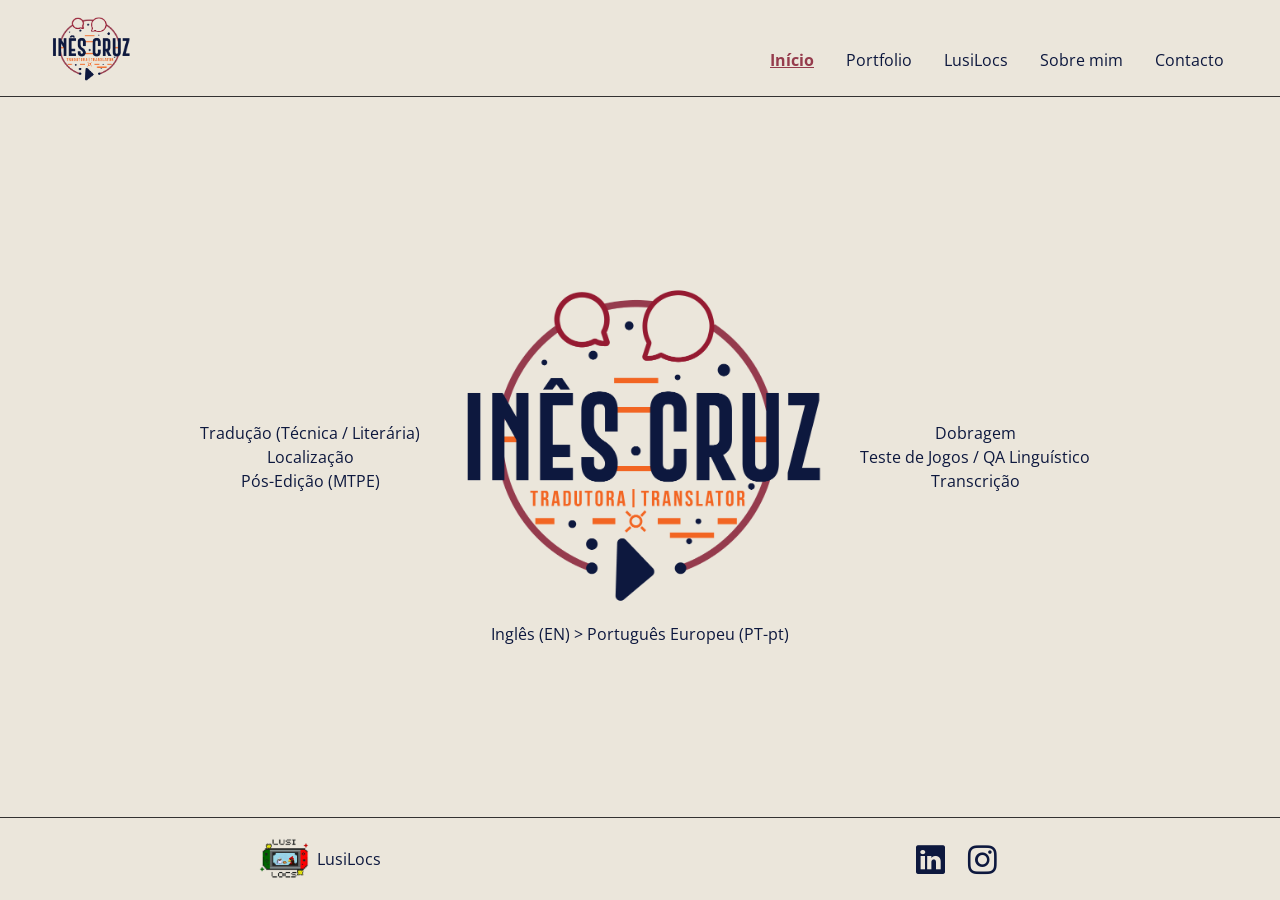
<file: pages/index.html>
<!DOCTYPE html>
<html lang="en">
<head>
    <meta charset="UTF-8">
    <meta name="viewport" content="width=device-width, initial-scale=1.0">

    <!-- FAVICON -->
    <link rel="shortcut icon" href="../assets/img/favicon.ico" type="image/x-icon">

    <!-- BOOTSTRAP CSS -->
    <link href="https://cdn.jsdelivr.net/npm/bootstrap@5.3.8/dist/css/bootstrap.min.css" rel="stylesheet"
        integrity="sha384-sRIl4kxILFvY47J16cr9ZwB07vP4J8+LH7qKQnuqkuIAvNWLzeN8tE5YBujZqJLB" crossorigin="anonymous">

    <!-- OPEN SANS -->
    <link rel="preconnect" href="https://fonts.googleapis.com">
    <link rel="preconnect" href="https://fonts.gstatic.com" crossorigin>
    <link href="https://fonts.googleapis.com/css2?family=Open+Sans:ital,wght@0,300..800;1,300..800&display=swap"
        rel="stylesheet">

    <!-- ICONS BOOTSTRAP -->
    <link rel="stylesheet" href="https://cdn.jsdelivr.net/npm/bootstrap-icons@1.13.1/font/bootstrap-icons.min.css">

    <!-- CSS -->
    <link rel="stylesheet" href="../assets/css/style.css">

    <title>Inês Cruz - Tradutora Freelance</title>
<body class="d-flex flex-column min-vh-100">

    <header class="sticky-top">
        <nav class="navbar navbar-expand-md px-3 px-md-5">
            <a class="navbar-brand" href="../pages/index.html">
                <img src="../assets/img/logo.png" alt="Logo" width="85" height="70">
            </a>
            <button class="navbar-toggler" type="button" data-bs-toggle="collapse" data-bs-target="#mainNavbar">
            <span class="navbar-toggler-icon"></span>
            </button>
            <div class="collapse navbar-collapse justify-content-end pt-md-4" id="mainNavbar">
                <ul class="navbar-nav gap-md-3 text-center text-md-end">
                    <li class="nav-item">
                        <a class="nav-link active" href="../pages/index.html">Início</a>
                    </li>
                    <li class="nav-item">
                    <a class="nav-link" href="../pages/portfolio.html">Portfolio</a>
                    </li>
                    <li class="nav-item">
                        <a class="nav-link" href="../pages/lusilocs.html">LusiLocs</a>
                    </li>
                    <li class="nav-item">
                        <a class="nav-link" href="../pages/sobre.html">Sobre mim</a>
                    </li>
                    <li class="nav-item">
                        <a class="nav-link" href="../pages/contacto.html">Contacto</a>
                    </li>
                </ul>
            </div>
        </nav>
    </header>

    <main class="container-fluid d-flex justify-content-center align-items-center text-center p-3 mb-0 rounded flex-grow-1">
        <div class="row w-100 align-items-center">
            <div class="col-12 col-md-4 mb-4 mb-md-0 d-flex flex-column justify-content-center justify-content-md-end align-items-center align-items-md-end animate-on-load slide-right" style="animation-delay: 0.5s;">
                <ul class="list-unstyled mb-0">
                    <li>Tradução (Técnica / Literária)</li>
                    <li>Localização</li>
                    <li>Pós-Edição (MTPE)</li>
                </ul>
            </div>
            <div class="col-12 col-md-4 d-flex flex-column justify-content-md-center justify-content-center">
                <img src="../assets/img/logo.png" alt="Erro" class="img-fluid animate-on-load fade-up" style="animation-delay: 0.1s;">
                <p class="mt-2 mb-0 animate-on-load fade-down" style="animation-delay: 0.5s;">Inglês (EN) > Português Europeu (PT-pt)</p>
            </div>
            <div class="col-12 col-md-4 d-flex flex-column justify-content-center justify-content-md-start align-items-center align-items-md-start animate-on-load slide-left" style="animation-delay: 0.5s;">
                <ul class="list-unstyled mb-0">
                    <li>Dobragem</li>
                    <li>Teste de Jogos / QA Linguístico</li>
                    <li>Transcrição</li>
                </ul>
            </div>
        </div>
    </main>

    
  <footer class="container-fluid text-center mt-auto py-3">
    <div class="row align-items-center">
      <div class="col-12 col-md-6 d-flex justify-content-center align-items-center gap-2">
          <a href="https://www.linkedin.com/company/lusilocs/" target="_blank" class=" d-flex align-items-center gap-2" rel="noopener noreferrer">
            <img src="../assets/img/logo2.png" alt="Erro" width="50" height="50">
              <span>LusiLocs</span>
          </a>
      </div>
      <div class="col-12 col-md-6 d-flex justify-content-center align-items-center gap-3">
        <a href="https://www.linkedin.com/in/ines-cruz-tradutora/" target="_blank" rel="noopener noreferrer"><i class="bi bi-linkedin"></i></a>
        <a href="https://www.instagram.com/inescruz.trad" target="_blank" rel="noopener noreferrer"><i class="bi bi-instagram"></i></a>
      </div>
    </div>
  </footer>


    <!-- BOOTSTRAP JS -->
    <script src="https://cdn.jsdelivr.net/npm/bootstrap@5.3.8/dist/js/bootstrap.bundle.min.js"
        integrity="sha384-FKyoEForCGlyvwx9Hj09JcYn3nv7wiPVlz7YYwJrWVcXK/BmnVDxM+D2scQbITxI"
        crossorigin="anonymous"></script>

    <!-- MEU JS -->
    <script src="../assets/js/main.js"></script>
</body>
</html>
</file>
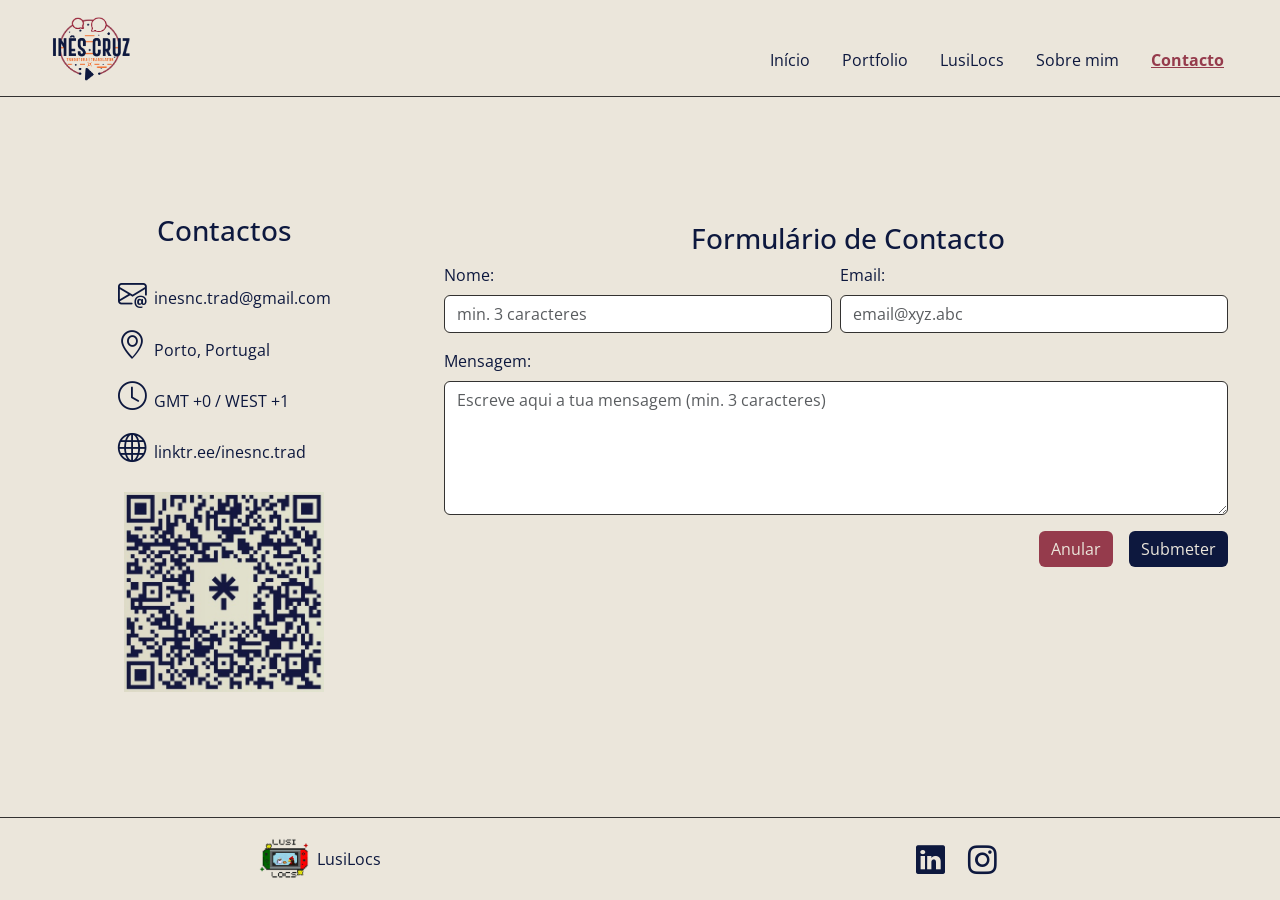
<file: pages/contacto.html>
<!DOCTYPE html>
<html lang="en">
<head>
    <meta charset="UTF-8">
    <meta name="viewport" content="width=device-width, initial-scale=1.0">

    <!-- FAVICON -->
    <link rel="shortcut icon" href="../assets/img/favicon.ico" type="image/x-icon">

    <!-- BOOTSTRAP CSS -->
    <link href="https://cdn.jsdelivr.net/npm/bootstrap@5.3.8/dist/css/bootstrap.min.css" rel="stylesheet"
        integrity="sha384-sRIl4kxILFvY47J16cr9ZwB07vP4J8+LH7qKQnuqkuIAvNWLzeN8tE5YBujZqJLB" crossorigin="anonymous">

    <!-- OPEN SANS -->
    <link rel="preconnect" href="https://fonts.googleapis.com">
    <link rel="preconnect" href="https://fonts.gstatic.com" crossorigin>
    <link href="https://fonts.googleapis.com/css2?family=Open+Sans:ital,wght@0,300..800;1,300..800&display=swap"
        rel="stylesheet">

    <!-- ICONS BOOTSTRAP -->
    <link rel="stylesheet" href="https://cdn.jsdelivr.net/npm/bootstrap-icons@1.13.1/font/bootstrap-icons.min.css">

    <!-- CSS -->
    <link rel="stylesheet" href="../assets/css/style.css">

    <title>Inês Cruz - Tradutora Freelance</title>
<body class="d-flex flex-column min-vh-100">

    <header class="sticky-top">
        <nav class="navbar navbar-expand-md px-3 px-md-5">
            <a class="navbar-brand" href="../pages/index.html">
                <img src="../assets/img/logo.png" alt="Logo" width="85" height="70">
            </a>
            <button class="navbar-toggler" type="button" data-bs-toggle="collapse" data-bs-target="#mainNavbar">
            <span class="navbar-toggler-icon"></span>
            </button>
            <div class="collapse navbar-collapse justify-content-end pt-md-4" id="mainNavbar">
                <ul class="navbar-nav gap-md-3 text-center text-md-end">
                    <li class="nav-item">
                        <a class="nav-link" href="../pages/index.html">Início</a>
                    </li>
                    <li class="nav-item">
                    <a class="nav-link" href="../pages/portfolio.html">Portfolio</a>
                    </li>
                    <li class="nav-item">
                        <a class="nav-link" href="../pages/lusilocs.html">LusiLocs</a>
                    </li>
                    <li class="nav-item">
                        <a class="nav-link" href="../pages/sobre.html">Sobre mim</a>
                    </li>
                    <li class="nav-item">
                        <a class="nav-link active" href="../pages/contacto.html">Contacto</a>
                    </li>
                </ul>
            </div>
        </nav>
    </header>

    <main class="container-fluid d-flex justify-content-center align-items-center text-center p-3 mb-0 rounded flex-grow-1">
        <div class="row w-100 align-items-stretch">
            <div class="col-12 col-md-4 h-100 d-flex flex-column justify-content-center align-items-center">
                <h3 class="mb-4 animate-on-load fade-up" style="animation-delay: 0.1s;">Contactos</h3>
                <ul class="list-unstyled mb-4 d-flex flex-column gap-2 text-start animate-on-load fade-up" style="animation-delay: 0.1s;">
                    <li><i class="bi bi-envelope-at"></i><a href="mailto:fcruz.teste.web@gmail.com" target="_blank" rel="noopener noreferrer">inesnc.trad@gmail.com</a></li>
                    <li><i class="bi bi-geo-alt"></i>Porto, Portugal</li>
                    <li><i class="bi bi-clock"></i>GMT +0 / WEST +1</li>
                    <li><i class="bi bi-globe"></i><a href="https://linktr.ee/inesnc.trad" target="_blank" rel="noopener noreferrer">linktr.ee/inesnc.trad</a></li>
                </ul>
                <img src="../assets/img/qr.jpg" alt="erro" class="img-fluid animate-on-load fade-down mb-2" style="animation-delay: 0.1s;" width="200">
            </div>
            <div class="col-12 col-md-8 h-100 d-flex flex-column align-items-center align-items-md-center text-md-start">
                <h3 class="mb-2 mt-2 animate-on-load fade-up" style="animation-delay: 0.3s;">Formulário de Contacto</h3>
                <form form id="contactForm" onsubmit="validar(event)" class="w-100 animate-on-load fade-down pe-md-4" style="animation-delay: 0.3s;">
                    <div class="row g-2">
                        <div class="col-md">
                            <div class="mb-3">
                                <label class="form-label" for="form-nome">Nome:</label>
                                <input type="text" name="nome" id="form-nome" class="form-control" placeholder="min. 3 caracteres">
                            </div>
                        </div>
                        <div class="col-md">
                            <div class="mb-3">
                                <label class="form-label" for="form-email">Email:</label>
                                <input type="email" name="email" id="form-email" class="form-control" placeholder="email@xyz.abc">
                            </div>
                        </div>
                    </div>
                    <div class="mb-3">
                        <label class="form-label" for="form-msg">Mensagem:</label>
                        <textarea name="mensagem" class="form-control" rows="5" id="form-msg" placeholder="Escreve aqui a tua mensagem (min. 3 caracteres)"></textarea>
                    </div>
                    <div class="d-flex justify-content-end gap-3 flex-column flex-md-row">
                        <button type="reset" class="btn btn-danger">Anular</button>
                        <button type="submit" class="btn btn-primary">Submeter</button>
                    </div>
                </form>
            </div>
        </div>
    </main>

    
    <footer class="container-fluid text-center mt-auto py-3">
    <div class="row align-items-center">
      <div class="col-12 col-md-6 d-flex justify-content-center align-items-center gap-2">
          <a href="https://www.linkedin.com/company/lusilocs/" target="_blank" class=" d-flex align-items-center gap-2" rel="noopener noreferrer">
            <img src="../assets/img/logo2.png" alt="Erro" width="50" height="50">
              <span>LusiLocs</span>
          </a>
      </div>
      <div class="col-12 col-md-6 d-flex justify-content-center align-items-center gap-3">
        <a href="https://www.linkedin.com/in/ines-cruz-tradutora/" target="_blank" rel="noopener noreferrer"><i class="bi bi-linkedin"></i></a>
        <a href="https://www.instagram.com/inescruz.trad" target="_blank" rel="noopener noreferrer"><i class="bi bi-instagram"></i></a>
      </div>
    </div>
  </footer>

    <!-- Modal -->
    <div class="modal fade" id="myModal" tabindex="-1">
        <div class="modal-dialog modal-dialog-centered">
            <div class="modal-content text-center">
                <div class="modal-body my-0">
                    <p id="modal-text"></p>
                    <button type="button" class="btn btn-primary" data-bs-dismiss="modal">OK</button>
                </div>
            </div>
        </div>
    </div>

    <!-- BOOTSTRAP JS -->
    <script src="https://cdn.jsdelivr.net/npm/bootstrap@5.3.8/dist/js/bootstrap.bundle.min.js"
        integrity="sha384-FKyoEForCGlyvwx9Hj09JcYn3nv7wiPVlz7YYwJrWVcXK/BmnVDxM+D2scQbITxI"
        crossorigin="anonymous"></script>

    <!-- MEU JS -->
    <script src="../assets/js/main.js"></script>
</body>
</html>
</file>
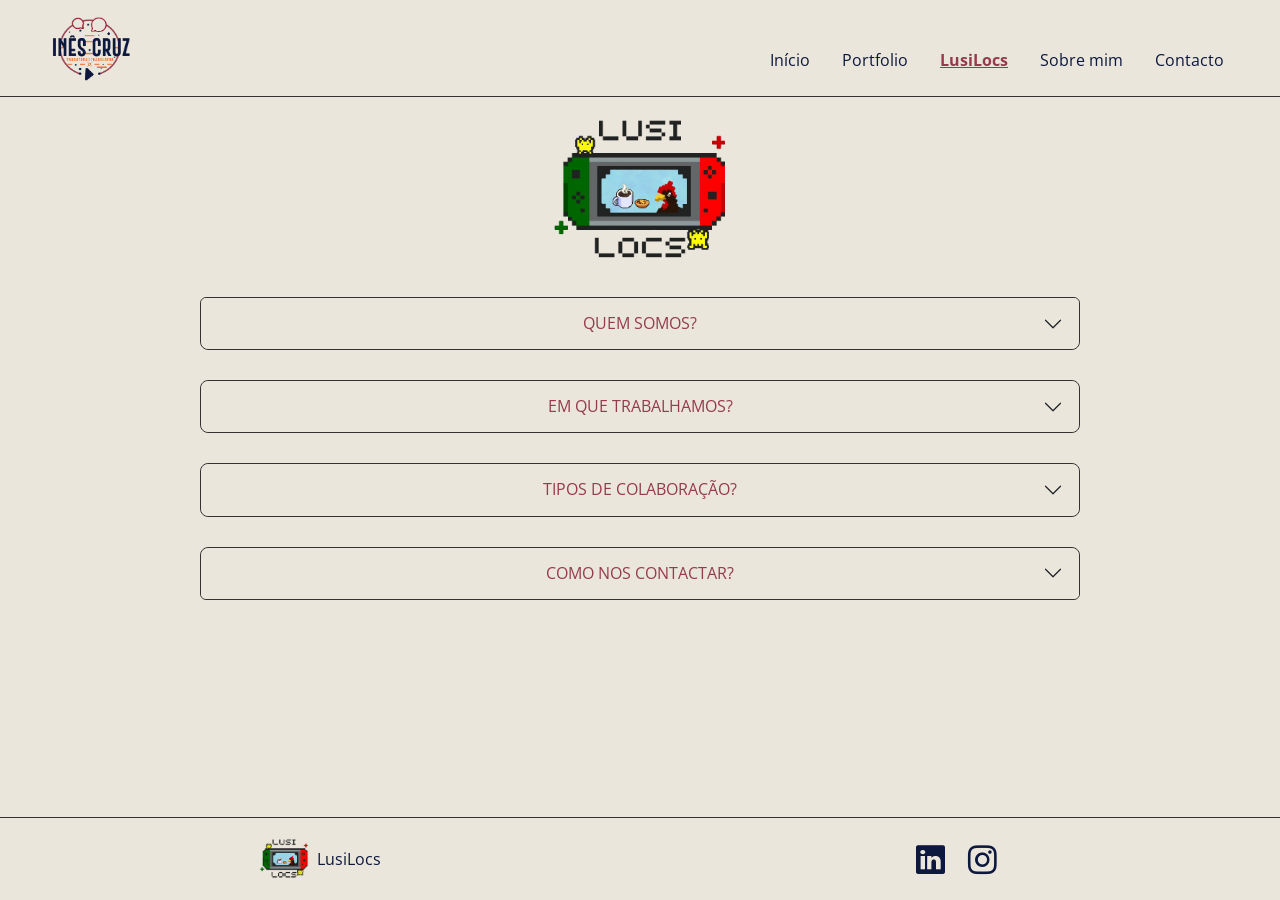
<file: pages/lusilocs.html>
<!DOCTYPE html>
<html lang="en">
<head>
    <meta charset="UTF-8">
    <meta name="viewport" content="width=device-width, initial-scale=1.0">

    <!-- FAVICON -->
    <link rel="shortcut icon" href="../assets/img/favicon.ico" type="image/x-icon">

    <!-- BOOTSTRAP CSS -->
    <link href="https://cdn.jsdelivr.net/npm/bootstrap@5.3.8/dist/css/bootstrap.min.css" rel="stylesheet"
        integrity="sha384-sRIl4kxILFvY47J16cr9ZwB07vP4J8+LH7qKQnuqkuIAvNWLzeN8tE5YBujZqJLB" crossorigin="anonymous">

    <!-- OPEN SANS -->
    <link rel="preconnect" href="https://fonts.googleapis.com">
    <link rel="preconnect" href="https://fonts.gstatic.com" crossorigin>
    <link href="https://fonts.googleapis.com/css2?family=Open+Sans:ital,wght@0,300..800;1,300..800&display=swap"
        rel="stylesheet">

    <!-- ICONS BOOTSTRAP -->
    <link rel="stylesheet" href="https://cdn.jsdelivr.net/npm/bootstrap-icons@1.13.1/font/bootstrap-icons.min.css">

    <!-- CSS -->
    <link rel="stylesheet" href="../assets/css/style.css">

    <title>Inês Cruz - Tradutora Freelance</title>
<body class="d-flex flex-column min-vh-100">

    <header class="sticky-top">
        <nav class="navbar navbar-expand-md px-3 px-md-5">
            <a class="navbar-brand" href="../pages/index.html">
                <img src="../assets/img/logo.png" alt="Logo" width="85" height="70">
            </a>
            <button class="navbar-toggler" type="button" data-bs-toggle="collapse" data-bs-target="#mainNavbar">
            <span class="navbar-toggler-icon"></span>
            </button>
            <div class="collapse navbar-collapse justify-content-end pt-md-4" id="mainNavbar">
                <ul class="navbar-nav gap-md-3 text-center text-md-end">
                    <li class="nav-item">
                        <a class="nav-link" href="../pages/index.html">Início</a>
                    </li>
                    <li class="nav-item">
                    <a class="nav-link" href="../pages/portfolio.html">Portfolio</a>
                    </li>
                    <li class="nav-item">
                        <a class="nav-link active" href="../pages/lusilocs.html">LusiLocs</a>
                    </li>
                    <li class="nav-item">
                        <a class="nav-link" href="../pages/sobre.html">Sobre mim</a>
                    </li>
                    <li class="nav-item">
                        <a class="nav-link" href="../pages/contacto.html">Contacto</a>
                    </li>
                </ul>
            </div>
        </nav>
    </header>

    <main>
        <section id="contImg" class="text-center animate-on-load fade-up" style="animation-delay: 0.1s;">
            <img src="../assets/img/logo2.png" class="img-fluid mt-1 mb-3" style="max-height:180px;" alt="logo">
        </section>
        <div class="accordion animate-on-load fade-down" style="animation-delay: 0.3s;" id="accordionFlush">
            <div class="accordion-item">
                <h3 class="accordion-header">
                    <button class="accordion-button collapsed d-flex justify-content-center align-items-center" type="button" data-bs-toggle="collapse" data-bs-target="#flush-collapse1" aria-expanded="false" aria-controls="flush-collapse1">QUEM SOMOS?</button>
                </h3>
                <div id="flush-collapse1" class="accordion-collapse collapse" data-bs-parent="#accordionFlush">
                    <div class="accordion-body">Somos uma equipa de tradutores que localizam jogos de inglês para português europeu. Temos novatos e veteranos e queremos ajudar os jogos a chegar a um público mais alargado em Portugal.</div>
                </div>
            </div>
            <div class="accordion-item">
                <h3 class="accordion-header">
                    <button class="accordion-button collapsed d-flex justify-content-center align-items-center" type="button" data-bs-toggle="collapse" data-bs-target="#flush-collapse2" aria-expanded="false" aria-controls="flush-collapse2">EM QUE TRABALHAMOS?</button>
                </h3>
                <div id="flush-collapse2" class="accordion-collapse collapse" data-bs-parent="#accordionFlush">
                    <div class="accordion-body">Sendo um grupo que integra vários interesses e experiências, o plano é localizar jogos de todo o tipo, desde os mais focados na narrativa aos mais direcionados para a ação.</div>
                </div>
            </div>
            <div class="accordion-item">
                <h3 class="accordion-header">
                    <button class="accordion-button collapsed d-flex justify-content-center align-items-center" type="button" data-bs-toggle="collapse" data-bs-target="#flush-collapse3" aria-expanded="false" aria-controls="flush-collapse3">TIPOS DE COLABORAÇÃO?</button>
                </h3>
                <div id="flush-collapse3" class="accordion-collapse collapse" data-bs-parent="#accordionFlush">
                    <div class="accordion-body">Estamos abertos a negociações, procurando ter sempre em conta a dimensão e as possibilidades daqueles com quem colaboramos. Assim, achamos justo que a localização de jogos sem fins lucrativos siga a mesma lógica.</div>
                </div>
            </div>
            <div class="accordion-item">
                <h3 class="accordion-header">
                    <button class="accordion-button collapsed d-flex justify-content-center align-items-center" type="button" data-bs-toggle="collapse" data-bs-target="#flush-collapse4" aria-expanded="false" aria-controls="flush-collapse4">COMO NOS CONTACTAR?</button>
                </h3>
                <div id="flush-collapse4" class="accordion-collapse collapse" data-bs-parent="#accordionFlush">
                    <div class="accordion-body">Pelo <a href="https://www.linkedin.com/company/lusilocs/" target="_blank" class="text-decoration-underline" rel="noopener noreferrer">LinkedIn</a> ou pelo nosso e-mail <a href="mailto:fcruz.teste.web@gmail.com" target="_blank" class="text-decoration-underline">lusilocs@gmail.com</a>.<br>Estamos sempre à procura de mais jogos para localizar e de mais tradutores!</div>
                </div>
            </div>
        </div>
    </main>

    
    <footer class="container-fluid text-center mt-auto py-3">
    <div class="row align-items-center">
      <div class="col-12 col-md-6 d-flex justify-content-center align-items-center gap-2">
          <a href="https://www.linkedin.com/company/lusilocs/" target="_blank" class=" d-flex align-items-center gap-2" rel="noopener noreferrer">
            <img src="../assets/img/logo2.png" alt="Erro" width="50" height="50">
              <span>LusiLocs</span>
          </a>
      </div>
      <div class="col-12 col-md-6 d-flex justify-content-center align-items-center gap-3">
        <a href="https://www.linkedin.com/in/ines-cruz-tradutora/" target="_blank" rel="noopener noreferrer"><i class="bi bi-linkedin"></i></a>
        <a href="https://www.instagram.com/inescruz.trad" target="_blank" rel="noopener noreferrer"><i class="bi bi-instagram"></i></a>
      </div>
    </div>
  </footer>


    <!-- BOOTSTRAP JS -->
    <script src="https://cdn.jsdelivr.net/npm/bootstrap@5.3.8/dist/js/bootstrap.bundle.min.js"
        integrity="sha384-FKyoEForCGlyvwx9Hj09JcYn3nv7wiPVlz7YYwJrWVcXK/BmnVDxM+D2scQbITxI"
        crossorigin="anonymous"></script>

    <!-- MEU JS -->
    <script src="../assets/js/main.js"></script>
</body>
</html>
</file>
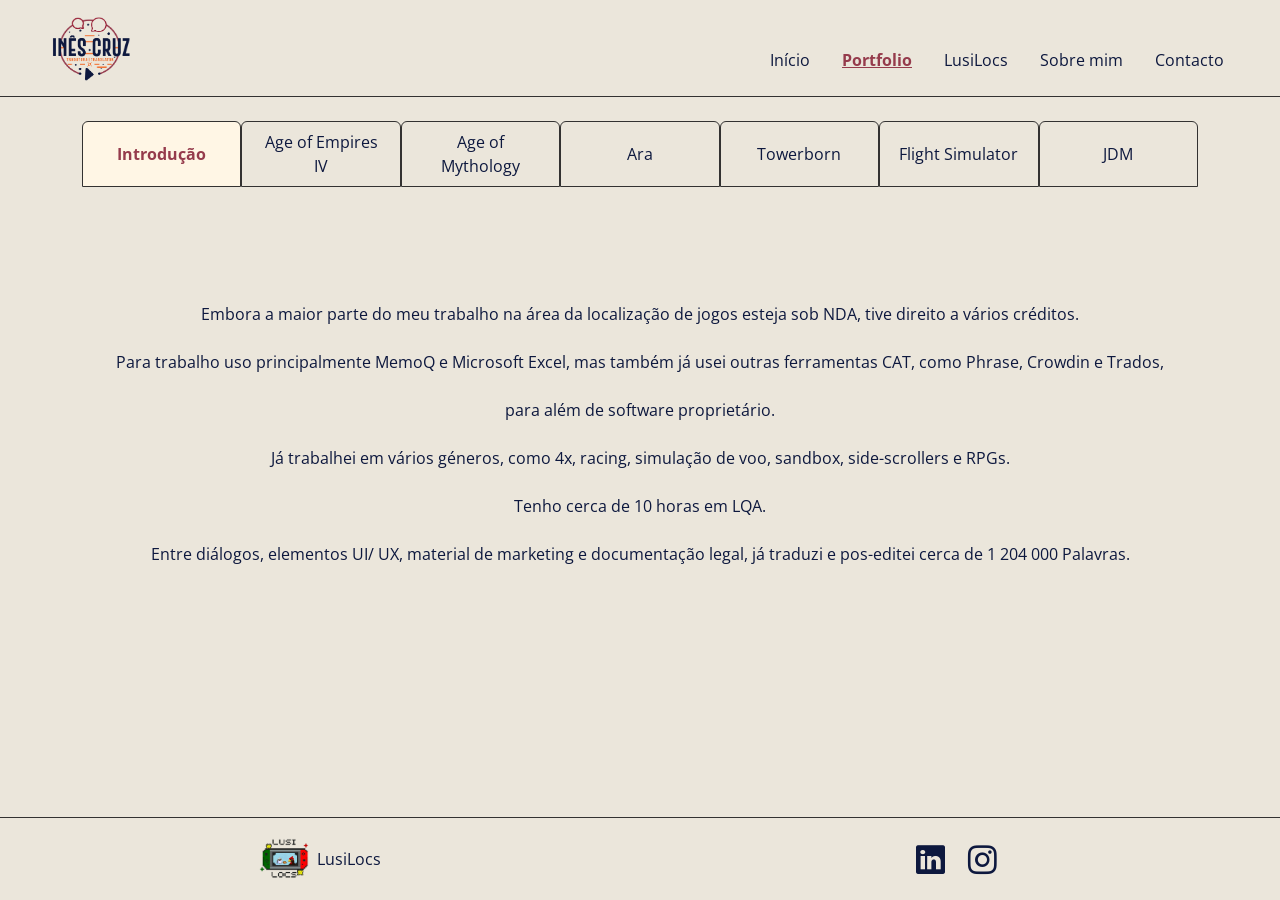
<file: pages/portfolio.html>
<!DOCTYPE html>
<html lang="en">
<head>
    <meta charset="UTF-8">
    <meta name="viewport" content="width=device-width, initial-scale=1.0">

    <!-- FAVICON -->
    <link rel="shortcut icon" href="../assets/img/favicon.ico" type="image/x-icon">

    <!-- BOOTSTRAP CSS -->
    <link href="https://cdn.jsdelivr.net/npm/bootstrap@5.3.8/dist/css/bootstrap.min.css" rel="stylesheet"
        integrity="sha384-sRIl4kxILFvY47J16cr9ZwB07vP4J8+LH7qKQnuqkuIAvNWLzeN8tE5YBujZqJLB" crossorigin="anonymous">

    <!-- OPEN SANS -->
    <link rel="preconnect" href="https://fonts.googleapis.com">
    <link rel="preconnect" href="https://fonts.gstatic.com" crossorigin>
    <link href="https://fonts.googleapis.com/css2?family=Open+Sans:ital,wght@0,300..800;1,300..800&display=swap"
        rel="stylesheet">

    <!-- ICONS BOOTSTRAP -->
    <link rel="stylesheet" href="https://cdn.jsdelivr.net/npm/bootstrap-icons@1.13.1/font/bootstrap-icons.min.css">

    <!-- CSS -->
    <link rel="stylesheet" href="../assets/css/style.css">

    <title>Inês Cruz - Tradutora Freelance</title>
<body class="d-flex flex-column min-vh-100">

  <header class="sticky-top">
        <nav class="navbar navbar-expand-md px-3 px-md-5">
            <a class="navbar-brand" href="../pages/index.html">
                <img src="../assets/img/logo.png" alt="Logo" width="85" height="70">
            </a>
            <button class="navbar-toggler" type="button" data-bs-toggle="collapse" data-bs-target="#mainNavbar">
            <span class="navbar-toggler-icon"></span>
            </button>
            <div class="collapse navbar-collapse justify-content-end pt-md-4" id="mainNavbar">
                <ul class="navbar-nav gap-md-3 text-center text-md-end">
                    <li class="nav-item">
                        <a class="nav-link" href="../pages/index.html">Início</a>
                    </li>
                    <li class="nav-item">
                    <a class="nav-link active" href="../pages/portfolio.html">Portfolio</a>
                    </li>
                    <li class="nav-item">
                        <a class="nav-link" href="../pages/lusilocs.html">LusiLocs</a>
                    </li>
                    <li class="nav-item">
                        <a class="nav-link" href="../pages/sobre.html">Sobre mim</a>
                    </li>
                    <li class="nav-item">
                        <a class="nav-link" href="../pages/contacto.html">Contacto</a>
                    </li>
                </ul>
            </div>
        </nav>
    </header>

  <main class="container my-4">
    <ul class="nav nav-tabs justify-content-center animate-on-load fade-up mb-2" style="animation-delay: 0.1s;" id="gameTabs" role="tablist">
      <li class="nav-item" role="presentation">
        <button class="nav-link active" data-bs-toggle="tab" data-bs-target="#intro" type="button">Introdução</button>
      </li>
      <li class="nav-item" role="presentation">
        <button class="nav-link" data-bs-toggle="tab" data-bs-target="#aoe4" type="button">Age of Empires IV</button>
      </li>
      <li class="nav-item" role="presentation">
        <button class="nav-link" data-bs-toggle="tab" data-bs-target="#aom" type="button">Age of Mythology</button>
      </li>
      <li class="nav-item" role="presentation">
        <button class="nav-link" data-bs-toggle="tab" data-bs-target="#ara" type="button">Ara</button>
      </li>
      <li class="nav-item" role="presentation">
        <button class="nav-link" data-bs-toggle="tab" data-bs-target="#towerborn" type="button">Towerborn</button>
      </li>
      <li class="nav-item" role="presentation">
        <button class="nav-link" data-bs-toggle="tab" data-bs-target="#fs2024" type="button">Flight Simulator</button>
      </li>
      <li class="nav-item" role="presentation">
        <button class="nav-link" data-bs-toggle="tab" data-bs-target="#jdm" type="button">JDM</button>
      </li>
    </ul>
    <div class="tab-content pt-3 animate-on-load fade-down mb-2" style="animation-delay: 0.3s;">
      <div class="tab-pane fade show active" id="intro">
        <div class="row g-3 align-items-center my-md-5 px-md-3">
          <div class="d-flex flex-column justify-content-center align-items-center p-3 tab-text">
            <p>Embora a maior parte do meu trabalho na área da localização de jogos esteja sob NDA, tive direito a vários créditos.<br>Para trabalho uso principalmente MemoQ e Microsoft Excel, mas também já usei outras ferramentas CAT, como Phrase, Crowdin e Trados, para além de software proprietário.<br>Já trabalhei em vários géneros, como 4x, racing, simulação de voo, sandbox, side-scrollers e RPGs.<br>Tenho cerca de 10 horas em LQA.<br>Entre diálogos, elementos UI/ UX, material de marketing e documentação legal, já traduzi e pos-editei cerca de 1 204 000 Palavras.</p>
          </div>
        </div>
      </div>
      <div class="tab-pane fade" id="aoe4">
        <div class="row g-3 align-items-center">
          <div class="col-md-6 p-3 tab-text">
            <p>Lançado em outubro de 2021.<br>Traduzimos diálogos, elementos da interface, menus e materiais de marketing, assim como outros materiais escritos.<br>No total, traduzi cerca de 37 mil palavras desde 2023.</p>
          </div>
          <div class="col-md-6 d-flex align-items-center flex-column gap-2">
            <img src="../assets/img/jogo1.1.jpg" class="img-fluid img-tab" alt="erro">
            <img src="../assets/img/jogo1.2.jpg" class="img-fluid img-tab" alt="erro">
          </div>
        </div>
      </div>
      <div class="tab-pane fade" id="aom">
        <div class="row g-3 align-items-center">
          <div class="col-md-6 p-3 tab-text">
            <p>Lançado em setembro de 2024.<br>Traduzimos diálogos, elementos da interface, menus e materiais de marketing, assim como outros materiais escritos.<br>No total, traduzi cerca de 74 mil palavras num período de produção de dois anos.</p>
          </div>
          <div class="col-md-6 d-flex align-items-center flex-column gap-2">
            <img src="../assets/img/jogo2.1.jpg" class="img-fluid img-tab" alt="erro">
            <img src="../assets/img/jogo2.2.jpg" class="img-fluid img-tab" alt="erro">
          </div>
        </div>
      </div>
      <div class="tab-pane fade" id="ara">
        <div class="row g-3 align-items-center">
          <div class="col-md-6 p-3 tab-text">
            <p>Lançado em setembro de 2024.<br>Traduzimos diálogos, elementos da interface, menus, materiais de marketing e textos de trivia, assim como outros materiais escritos.<br>No total, traduzi cerca de 177 mil palavras num período de produção de ano e meio.</p>
          </div>
          <div class="col-md-6 d-flex align-items-center flex-column gap-2">
            <img src="../assets/img/jogo3.1.jpg" class="img-fluid img-tab" alt="erro">
            <img src="../assets/img/jogo3.2.jpg" class="img-fluid img-tab" alt="erro">
          </div>
        </div>
      </div>
      <div class="tab-pane fade" id="towerborn">
        <div class="row g-3 align-items-center">
          <div class="col-md-6 p-3 tab-text">
            <p>Em acesso antecipado desde setembro de 2024 e lançado em fevereiro de 2026.<br>Traduzimos diálogos, elementos da interface, menus e materiais de marketing, assim como outros materiais escritos.<br>No total, traduzi cerca de 68 mil palavras no período de um ano.</p>
          </div>
          <div class="col-md-6 d-flex align-items-center flex-column gap-2">
            <img src="../assets/img/jogo4.1.jpg" class="img-fluid img-tab" alt="erro">
            <img src="../assets/img/jogo4.2.jpg" class="img-fluid img-tab" alt="erro">
          </div>
        </div>
      </div>
      <div class="tab-pane fade" id="fs2024">
        <div class="row g-3 align-items-center">
          <div class="col-md-6 p-3 tab-text">
            <p>Lançado em novembro de 2024.<br>Traduzimos diálogos, elementos da interface, menus, instruções de voo, materiais de marketing, assim como outros materiais escritos.<br>No total, traduzi cerca de 193 mil palavras até ao momento.</p>
          </div>
          <div class="col-md-6 d-flex align-items-center flex-column gap-2">
            <img src="../assets/img/jogo5.1.jpg" class="img-fluid img-tab" alt="erro">
            <img src="../assets/img/jogo5.2.jpg" class="img-fluid img-tab" alt="erro">
          </div>
        </div>
      </div>
      <div class="tab-pane fade" id="jdm">
        <div class="row g-3 align-items-center">
          <div class="col-md-6 p-3 tab-text">
            <p>Lançado em maio de 2025.<br>Traduzimos e editámos diálogos, elementos de interface, menus, instruções de condução, instruções de corridas automóveis, assim como outros materiais escritos.</p>
          </div>
          <div class="col-md-6 d-flex align-items-center flex-column gap-2">
            <img src="../assets/img/jogo6.1.jpg" class="img-fluid img-tab" alt="erro">
            <img src="../assets/img/jogo6.2.jpg" class="img-fluid img-tab" alt="erro">
          </div>
        </div>
      </div>
    </div>
  </main>

    
  <footer class="container-fluid text-center mt-auto py-3">
    <div class="row align-items-center">
      <div class="col-12 col-md-6 d-flex justify-content-center align-items-center gap-2">
          <a href="https://www.linkedin.com/company/lusilocs/" target="_blank" class=" d-flex align-items-center gap-2" rel="noopener noreferrer">
            <img src="../assets/img/logo2.png" alt="Erro" width="50" height="50">
              <span>LusiLocs</span>
          </a>
      </div>
      <div class="col-12 col-md-6 d-flex justify-content-center align-items-center gap-3">
        <a href="https://www.linkedin.com/in/ines-cruz-tradutora/" target="_blank" rel="noopener noreferrer"><i class="bi bi-linkedin"></i></a>
        <a href="https://www.instagram.com/inescruz.trad" target="_blank" rel="noopener noreferrer"><i class="bi bi-instagram"></i></a>
      </div>
    </div>
  </footer>


    <!-- BOOTSTRAP JS -->
    <script src="https://cdn.jsdelivr.net/npm/bootstrap@5.3.8/dist/js/bootstrap.bundle.min.js"
        integrity="sha384-FKyoEForCGlyvwx9Hj09JcYn3nv7wiPVlz7YYwJrWVcXK/BmnVDxM+D2scQbITxI"
        crossorigin="anonymous"></script>

    <!-- MEU JS -->
    <script src="../assets/js/main.js"></script>
</body>
</html>
</file>
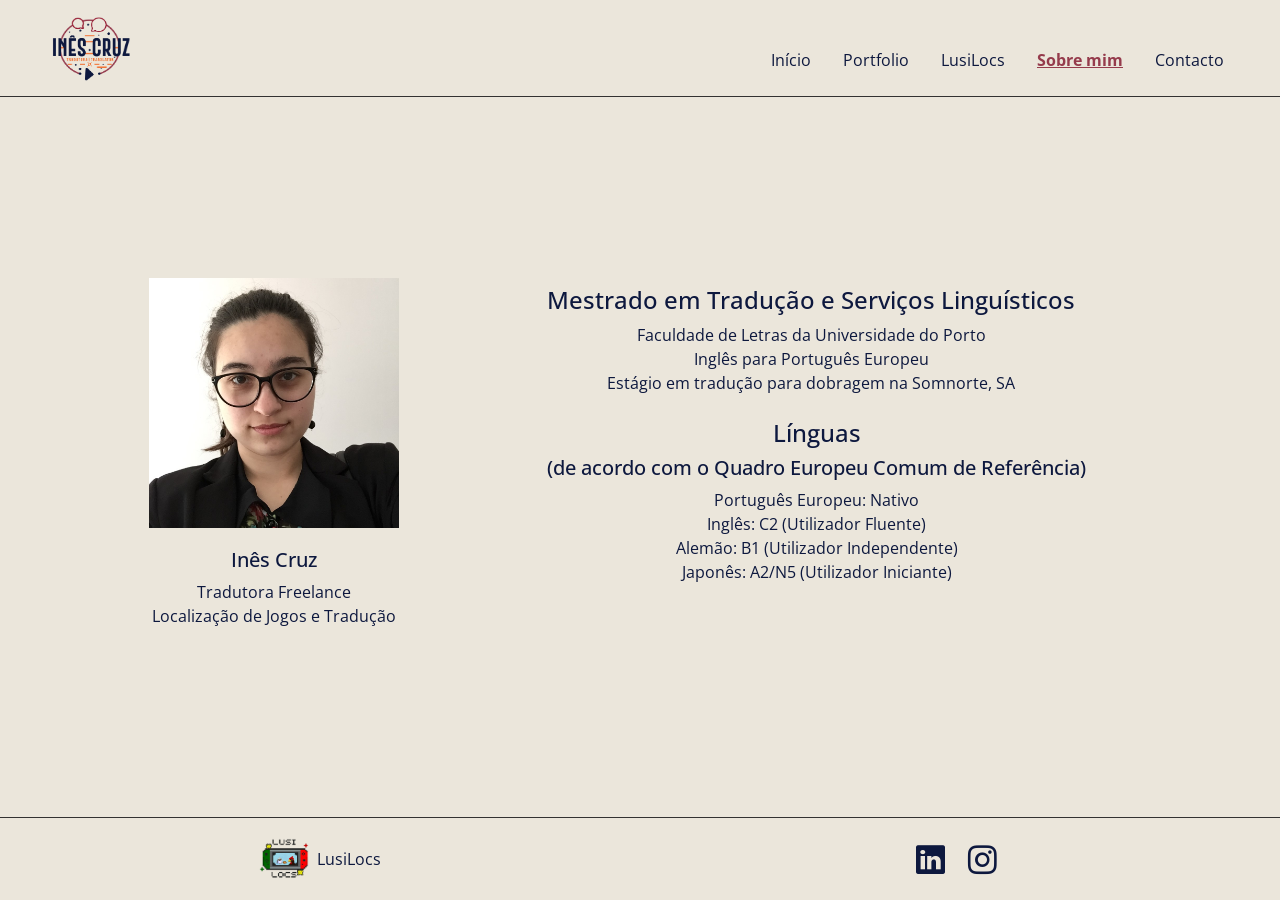
<file: pages/sobre.html>
<!DOCTYPE html>
<html lang="en">
<head>
    <meta charset="UTF-8">
    <meta name="viewport" content="width=device-width, initial-scale=1.0">

    <!-- FAVICON -->
    <link rel="shortcut icon" href="../assets/img/favicon.ico" type="image/x-icon">

    <!-- BOOTSTRAP CSS -->
    <link href="https://cdn.jsdelivr.net/npm/bootstrap@5.3.8/dist/css/bootstrap.min.css" rel="stylesheet"
        integrity="sha384-sRIl4kxILFvY47J16cr9ZwB07vP4J8+LH7qKQnuqkuIAvNWLzeN8tE5YBujZqJLB" crossorigin="anonymous">

    <!-- OPEN SANS -->
    <link rel="preconnect" href="https://fonts.googleapis.com">
    <link rel="preconnect" href="https://fonts.gstatic.com" crossorigin>
    <link href="https://fonts.googleapis.com/css2?family=Open+Sans:ital,wght@0,300..800;1,300..800&display=swap"
        rel="stylesheet">

    <!-- ICONS BOOTSTRAP -->
    <link rel="stylesheet" href="https://cdn.jsdelivr.net/npm/bootstrap-icons@1.13.1/font/bootstrap-icons.min.css">

    <!-- CSS -->
    <link rel="stylesheet" href="../assets/css/style.css">

    <title>Inês Cruz - Tradutora Freelance</title>
<body class="d-flex flex-column min-vh-100">

    <header class="sticky-top">
        <nav class="navbar navbar-expand-md px-3 px-md-5">
            <a class="navbar-brand" href="../pages/index.html">
                <img src="../assets/img/logo.png" alt="Logo" width="85" height="70">
            </a>
            <button class="navbar-toggler" type="button" data-bs-toggle="collapse" data-bs-target="#mainNavbar">
            <span class="navbar-toggler-icon"></span>
            </button>
            <div class="collapse navbar-collapse justify-content-end pt-md-4" id="mainNavbar">
                <ul class="navbar-nav gap-md-3 text-center text-md-end">
                    <li class="nav-item">
                        <a class="nav-link" href="../pages/index.html">Início</a>
                    </li>
                    <li class="nav-item">
                    <a class="nav-link" href="../pages/portfolio.html">Portfolio</a>
                    </li>
                    <li class="nav-item">
                        <a class="nav-link" href="../pages/lusilocs.html">LusiLocs</a>
                    </li>
                    <li class="nav-item">
                        <a class="nav-link active" href="../pages/sobre.html">Sobre mim</a>
                    </li>
                    <li class="nav-item">
                        <a class="nav-link" href="../pages/contacto.html">Contacto</a>
                    </li>
                </ul>
            </div>
        </nav>
    </header>

    <main class="container-fluid d-flex justify-content-center align-items-center text-center my-0 rounded flex-grow-1">
        <div class="row w-100">
            <div class="col-12 col-md-5 my-0 d-flex flex-column align-items-center">
                <img src="../assets/img/foto.jpg" alt="Erro" class="img-fluid animate-on-load fade-up" style="animation-delay: 0.1s; max-height: 250px; object-fit: contain;">
                <div class="mt-1 mb-0 animate-on-load fade-down" style="animation-delay: 0.1s;">
                        <h5 class="mt-3">Inês Cruz</h5>
                        <ul class="list-unstyled mt-0 mb-2">
                        <li>Tradutora Freelance</li>
                        <li>Localização de Jogos e Tradução</li>
                    </ul>
                </div>
            </div>
            <div class="col-12 col-md-7 mt-2 mb-0 d-flex flex-column gap-4 align-items-start">
                <div class="mt-0 mb-0 animate-on-load fade-up" style="animation-delay: 0.3s;">
                        <h4 >Mestrado em Tradução e Serviços Linguísticos</h4>
                        <ul class="list-unstyled mt-0 mb-0">
                        <li>Faculdade de Letras da Universidade do Porto</li>
                        <li>Inglês para Português Europeu</li>
                        <li>Estágio em tradução para dobragem na Somnorte, SA</li>
                    </ul>
                </div>
                <div class="mt-0 mb-2 animate-on-load fade-down" style="animation-delay: 0.3s;">
                        <h4 >Línguas</h4>
                        <h5 >(de acordo com o Quadro Europeu Comum de Referência)</h5>
                        <ul class="list-unstyled mt-0 mb-2">
                        <li>Português Europeu: Nativo</li>
                        <li>Inglês: C2 (Utilizador Fluente)</li>
                        <li>Alemão: B1 (Utilizador Independente)</li>
                        <li>Japonês: A2/N5 (Utilizador Iniciante)</li>
                    </ul>
                </div>
            </div>
        </div>
    </main>

    
  <footer class="container-fluid text-center mt-auto py-3">
    <div class="row align-items-center">
      <div class="col-12 col-md-6 d-flex justify-content-center align-items-center gap-2">
          <a href="https://www.linkedin.com/company/lusilocs/" target="_blank" class=" d-flex align-items-center gap-2" rel="noopener noreferrer">
            <img src="../assets/img/logo2.png" alt="Erro" width="50" height="50">
              <span>LusiLocs</span>
          </a>
      </div>
      <div class="col-12 col-md-6 d-flex justify-content-center align-items-center gap-3">
        <a href="https://www.linkedin.com/in/ines-cruz-tradutora/" target="_blank" rel="noopener noreferrer"><i class="bi bi-linkedin"></i></a>
        <a href="https://www.instagram.com/inescruz.trad" target="_blank" rel="noopener noreferrer"><i class="bi bi-instagram"></i></a>
      </div>
    </div>
  </footer>


    <!-- BOOTSTRAP JS -->
    <script src="https://cdn.jsdelivr.net/npm/bootstrap@5.3.8/dist/js/bootstrap.bundle.min.js"
        integrity="sha384-FKyoEForCGlyvwx9Hj09JcYn3nv7wiPVlz7YYwJrWVcXK/BmnVDxM+D2scQbITxI"
        crossorigin="anonymous"></script>

    <!-- MEU JS -->
    <script src="../assets/js/main.js"></script>
</body>
</html>
</file>
<file: assets/css/style.css>
/*-- Definiçoes base (cores, body, header, main, footer) --*/
:root{
    --fundo: #ebe6db;
    --cvClaro:#fff6e5;
    --cvMedio: #f7e2c9;
    --cvEscuro: #e2c6a5;
    --cartaoAzul: #0d183e;
    --cartaoVermelho: #953b4c;
    --acinzentado: #333231;
}


body {
    font-family: 'Open Sans', sans-serif;
    background-color: var(--fundo);
    color: var(--cartaoAzul);
}


/*-- header e butao hamburger (geral) --*/
header {
    background-color: var(--fundo);
    border-bottom: 1px solid var(--acinzentado);
}

header .active{
    pointer-events: none;
    color: var(--cartaoVermelho) !important;
    font-weight: bold;
    text-decoration: underline;
}

.navbar-toggler-icon{
  color: var(--cartaoAzul);
}

.navbar-toggler-icon:active {
    color: var(--cartaoVermelho);
}

.navbar-toggler {
    border-color: var(--cartaoAzul);
}

.navbar-toggler:focus,
.navbar-toggler:active {
    border-color: var(--cartaoVermelho)!important;
    box-shadow: 0 0 0 0.1rem var(--cartaoVermelho)!important;
}
/*-- fim de header e butao hamburger (geral) --*/


main{
  margin-bottom: 120px;
    
}

footer {
  border-top: 1px solid var(--acinzentado);
  background-color: var(--fundo);
}

.bi {
    margin-right: 7px;
    color: var(--cartaoAzul);
    font-size: 1.8rem;
}

a{
    color: var(--cartaoAzul) !important;
    text-decoration: none;
}

a:hover,
footer .bi:hover{
    color: var(--cartaoVermelho) !important;
    text-decoration: underline;
}


/*-- Definiçoes animacoes (geral) --*/
@keyframes fadeUp {
  from {
    opacity: 0;
    transform: translateY(20px);
  }
  to {
    opacity: 1;
    transform: translateY(0);
  }
}
@keyframes fadeDown {
  from {
    opacity: 0;
    transform: translateY(-20px);
  }
  to {
    opacity: 1;
    transform: translateY(0);
  }
}
@keyframes slideInLeft {
  from {
    opacity: 0;
    transform: translateX(-40px);
  }
  to {
    opacity: 1;
    transform: translateX(0);
  }
}

@keyframes slideInRight {
  from {
    opacity: 0;
    transform: translateX(40px);
  }
  to {
    opacity: 1;
    transform: translateX(0);
  }
}

.fade-up {
  opacity: 0;
  animation: fadeUp 0.8s ease forwards;
}

.fade-down {
  opacity: 0;
  animation: fadeDown 0.8s ease forwards;
}

.slide-left {
  opacity: 0;
  animation: slideInLeft 0.8s ease forwards;
}

.slide-right {
  opacity: 0;
  animation: slideInRight 0.8s ease forwards;
}

/*-- Definiçoes form, butoes e modal (contacto.html) --*/
.btn-danger {
    background-color: var(--cartaoVermelho) !important;
    border: none !important;
    color: var(--fundo) !important;
}

.btn-danger:hover {
    opacity: 0.85;
    transform: translateY(-1px);
}

.btn-danger:active {
    opacity: 0.80;
    transform: translateY(1px);
}

.btn-primary {
    background-color: var(--cartaoAzul) !important;
    border: none !important;
    color: var(--fundo) !important;
}

.btn-primary:hover {
    opacity: 0.85;
    transform: translateY(-1px);
}

.btn-primary:active {
    opacity: 0.80;
    transform: translateY(1px);
}

.modal-content{
    font-family: 'Open Sans', sans-serif;
    background-color: var(--fundo);
    color:  var(--cartaoVermelho);
}

.form-label {
    color: var(--cartaoAzul);
}

.form-control {
    border: 1px solid var(--acinzentado);
}

.form-control:focus {
    border-color: var(--fundo);
    box-shadow: 0 0 0 0.1rem var(--cartaoVermelho);
}

main section{
  background-color: var(--cvClaro);
  border: 1px solid var(--acinzentado);
  border-color: var(--acinzentado);
  box-shadow: 0 0 0 0.1rem var(--acinzentado);
}

#contImg{
  background-color: var(--fundo);
  border: none;
  box-shadow:none;
}

/*-- Definiçoes acordeao (lusiloc.html) --*/ 
main section .titulo {
  color:  var(--cartaoVermelho);
  text-align: center;
}

main section .texto{
  color:  var(--cartaoAzul);
  text-align: justify;
}

main .accordion {
  max-width: 900px;
  margin: 0 auto;
  padding: 0 10px;
}

main .accordion-item {
  background-color: var(--fundo);
  overflow: hidden;
  border: 1px solid var(--acinzentado);
  border-radius: 8px;
  margin-bottom: 30px;
}

main .accordion-button {
  background-color: var(--fundo);
  color: var(--cartaoVermelho);
  border-radius: 8px;
  box-shadow: none;
}

main .accordion-button:not(.collapsed) {
  background-color: var(--fundo);
  color: var(--cartaoVermelho);
  border-bottom-left-radius: 0;
  border-bottom-right-radius: 0;
}

main .accordion-button:focus {
  box-shadow: 0 0 0 0.15rem var(--cartaoVermelho);
}

main .accordion-body {
  background-color: var(--cvClaro);
  color: var(--cartaoAzul);
  border-top: 1px solid var(--acinzentado);
  border-bottom-left-radius: 8px;
  border-bottom-right-radius: 8px;
}

main .accordion-item + .accordion-item {
  border-top: 1px solid var(--acinzentado);
}

main .accordion-button::after {
  position: absolute;
  right: 1rem;
}


/*-- Definiçoes tabs (portfolio.html) --*/ 
.nav-tabs {
  display: flex;
  border-bottom: none;
}

.nav-tabs .nav-item {
  flex: 1;
  display: flex;
  text-align: center;
}

.nav-tabs .nav-link {
  flex: 1;
  display: flex;
  align-items: center;
  justify-content: center;
  text-align: center;
  color: var(--cartaoAzul);
  border-color: var(--acinzentado);
}

.nav-tabs .nav-link:hover{
  color: var(--cartaoVermelho);
  background-color: var(--cvClaro);
  border-color: var(--acinzentado);
}

.nav-tabs .nav-link.active {
  color: var(--cartaoVermelho);
  font-weight: bold;
  background-color: var(--cvClaro);
  border-color: var(--acinzentado);
}

.img-tab {
  height: 300px;
  width: 400px;
}

.tab-pane{
  border-bottom: none;
}

.tab-pane.fade {
    opacity: 0;
    transform: translateY(-10px);
    transition: all 0.2s ease;
}

.tab-pane.fade.show {
    opacity: 1;
    transform: translateY(0);
}

.tab-text p{
  color: var(--cartaoAzul);
  font-size: 1rem;
  text-align: center;
  margin-right: 5;
  line-height: 3;
}
</file>
